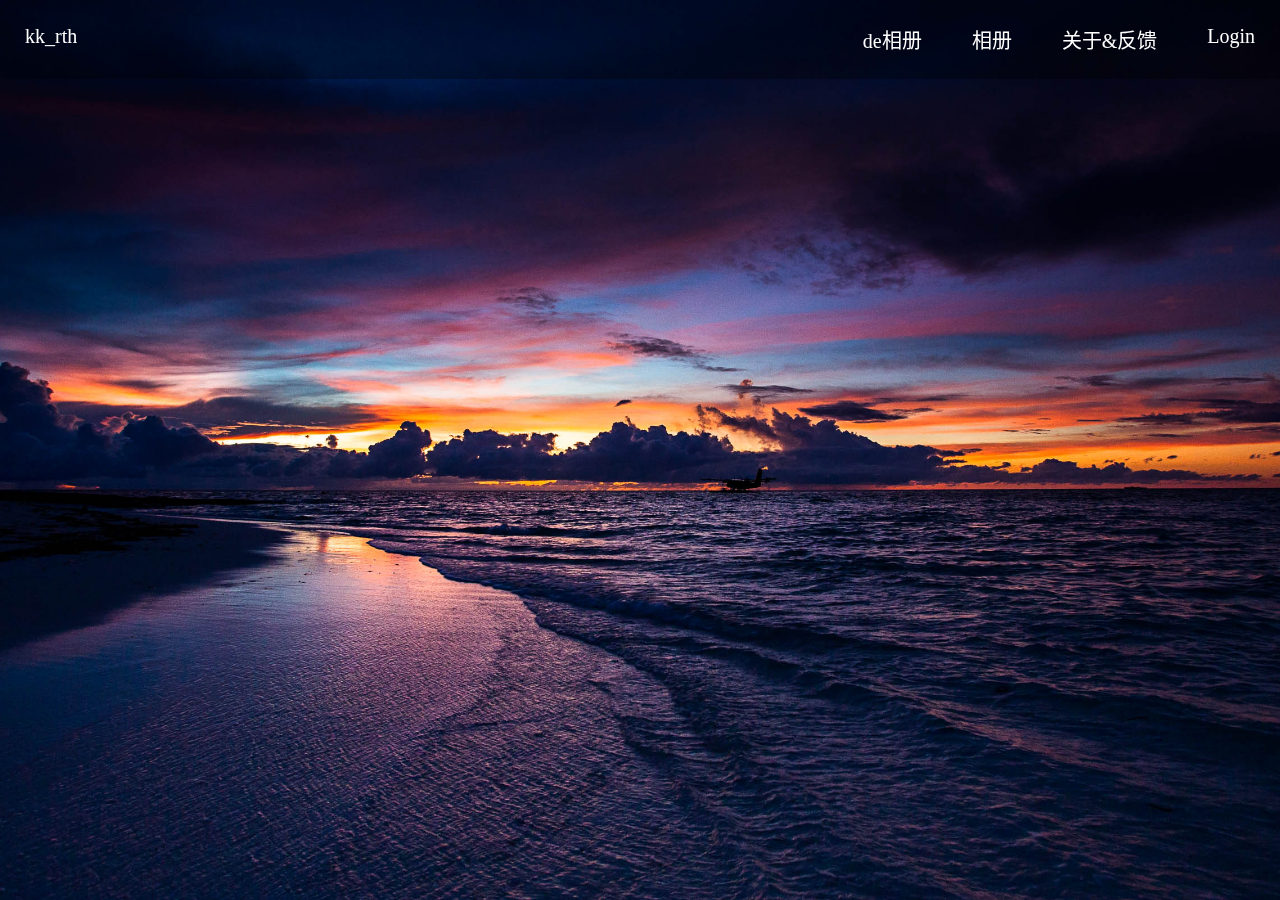
<file: index.html>
<!DOCTYPE html>
<html lang="zh-cn">

<head>
    <link rel="stylesheet" href="css/index.css">
    <meta charset="UTF-8">
    <meta name="viewport" content="width=device-width, initial-scale=1.0">
    <link rel="shortcut icon" href="indexpic/logo.ico" type="image/x-icon">
    <title>kk_web</title>
</head>

<body>
    <div id="background"></div>

    <ul>
        <li style="float:left"><a class="logo" href="index.html">kk_rth</a></li>
        <li><a href="#about">Login</a></li>
        <li><a href="feedback.html">关于&反馈</a></li>
        <li><a href="html/album.html">相册</a></li>
        <li><a href="html/ayrth.html">de相册</li>
    </ul>

</body>

</html>
</file>
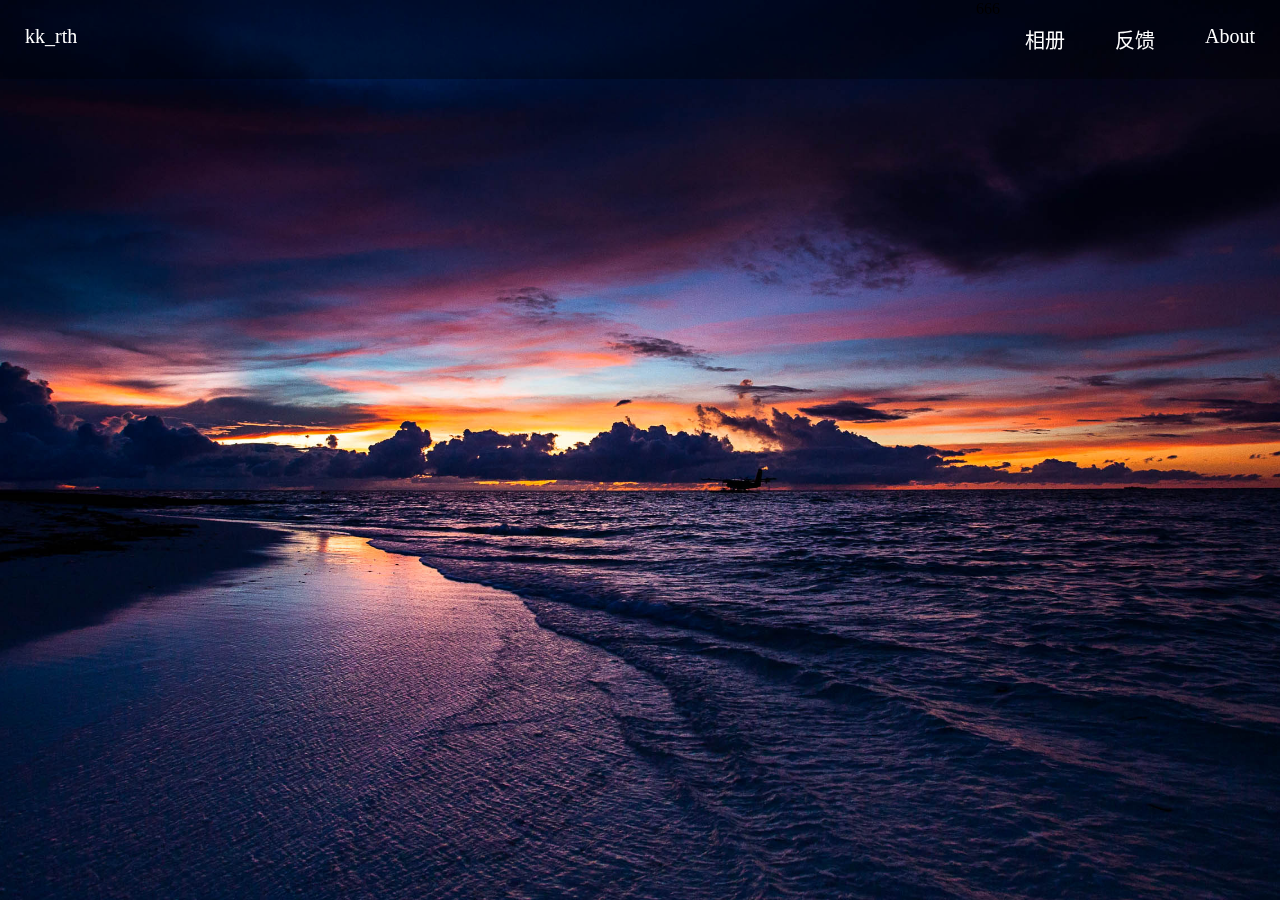
<file: html/index.html>
<!DOCTYPE html>
<html lang="zh-cn">

<head>
    <link rel="stylesheet" href="../css/index.css">
    <meta charset="UTF-8">
    <meta name="viewport" content="width=device-width, initial-scale=1.0">
    <link rel="shortcut icon" href="../indexpic/logo.ico" type="image/x-icon">
    <title>kk_web</title>
</head>

<body>
    <div id="background"></div>

    <ul>
        <li style="float:left"><a class="logo" href="index.html">kk_rth</a></li>
        <li><a href="#about">About</a></li>
        <li><a href="feedback.html">反馈</a></li>
        <li><a href="album.html">相册</a></li>
        <li>
            666
        </li>
    </ul>



</body>

</html>
</file>
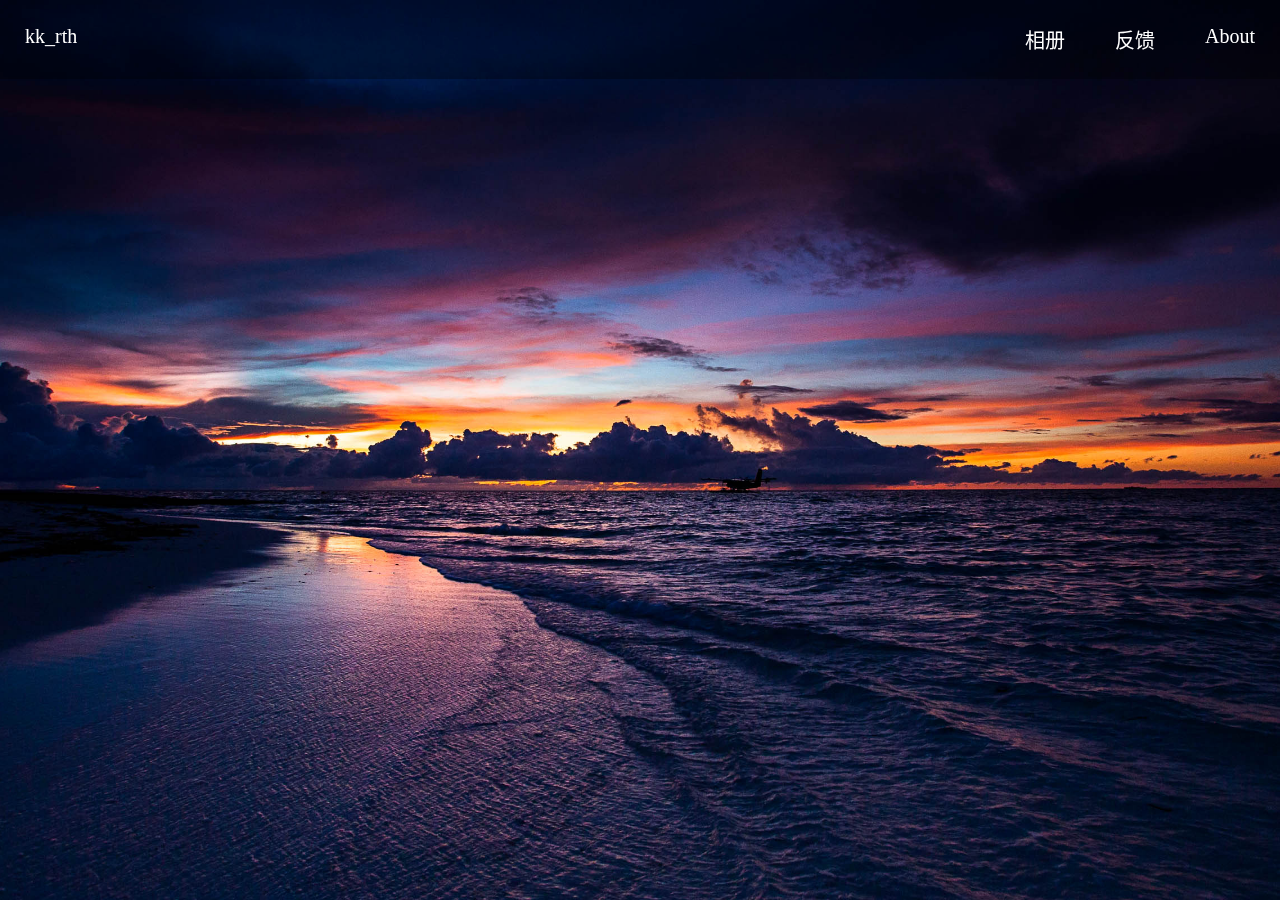
<file: html/album.html>
<!DOCTYPE html>
<html lang="zh-cn">

<head>
    <link rel="stylesheet" href="../css/album.css">
    <meta charset="UTF-8">
    <meta name="viewport" content="width=device-width, initial-scale=1.0">
    <link rel="shortcut icon" href="../indexpic/logo.ico" type="image/x-icon">
    <title>kk_web</title>
</head>

<body>
    <div id="background"></div>

    <ul>
        <li style="float:left"><a class="logo" href="index.html">kk_rth</a></li>
        <li><a href="#about">About</a></li>
        <li><a href="feedback.html">反馈</a></li>
        <li><a href="album.html">相册</a></li>
    </ul>



</body>

</html>
</file>
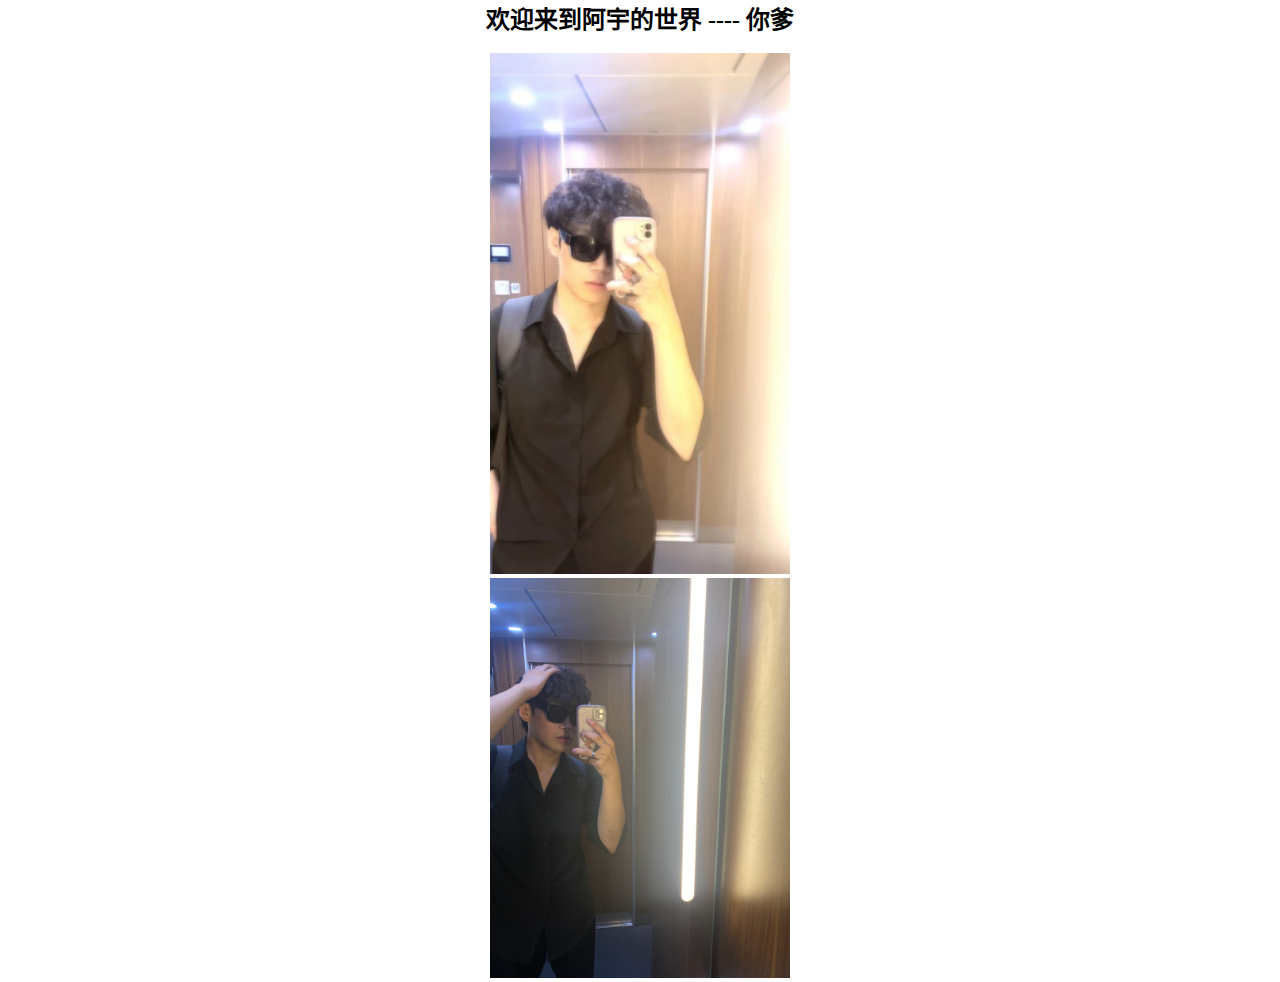
<file: html/ayrth.html>
<!DOCTYPE html>
<html lang="zh-cn">

<head>
    <meta charset="UTF-8">
    <meta name="viewport" content="width=device-width, initial-scale=1.0">
    <link rel="stylesheet" href="ayrth.css">
    <title>欢迎来到阿宇的世界</title>
</head>

<body>

    <div id="aaa">
        <h2>欢迎来到阿宇的世界 ---- 你爹</h2><br>
        <img src="xxy_1.jpg" width="300"><br>
        <img src="xxy_2.jpg" width="300">
    </div>

</body>

</html>
</file>
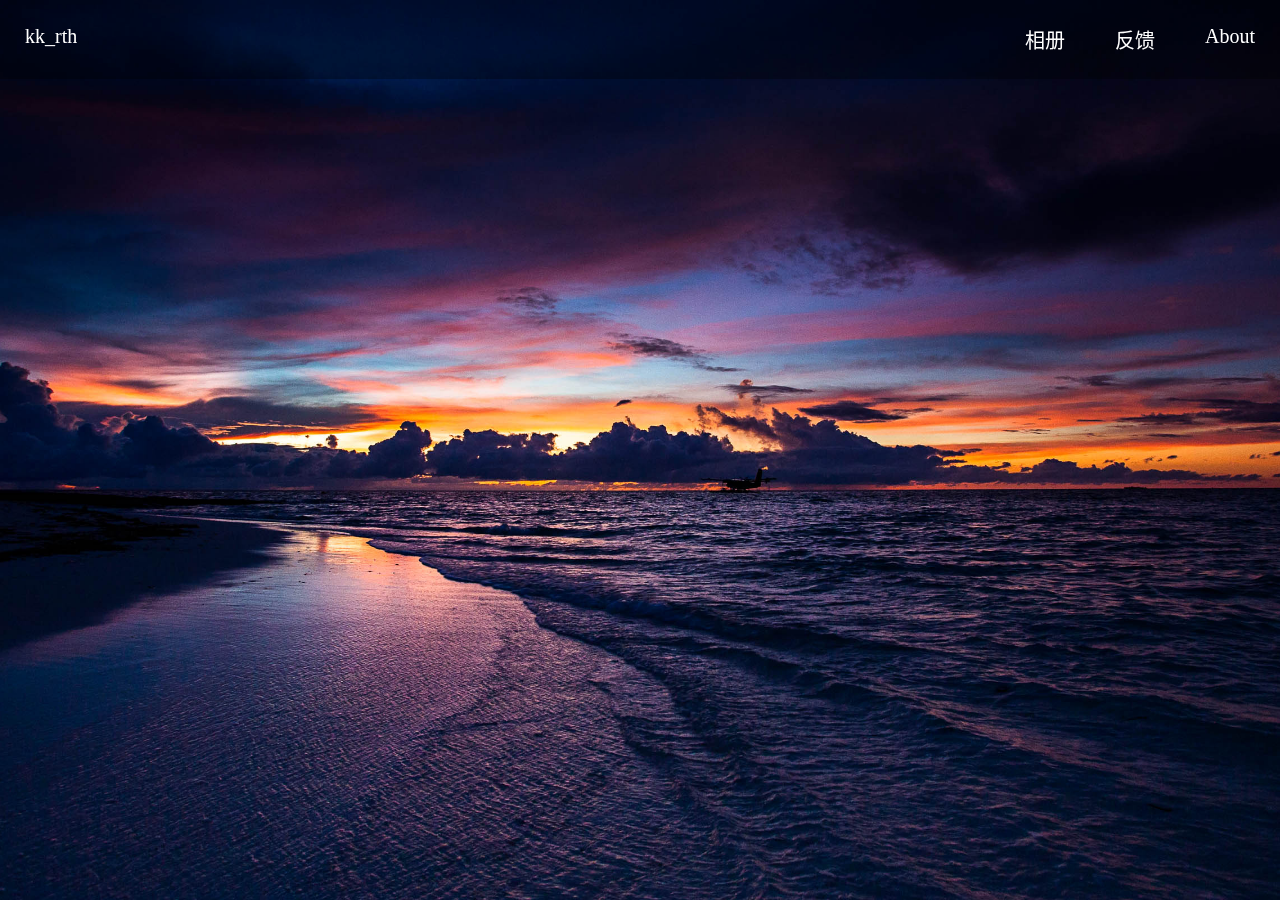
<file: html/feedback.html>
<!DOCTYPE html>
<html lang="zh-cn">

<head>
    <link rel="stylesheet" href="../css/feedback.css">
    <meta charset="UTF-8">
    <meta name="viewport" content="width=device-width, initial-scale=1.0">
    <link rel="shortcut icon" href="../indexpic/logo.ico" type="image/x-icon">
    <title>kk_web</title>
</head>

<body>
    <div id="background"></div>

    <ul>
        <li style="float:left"><a class="logo" href="index.html">kk_rth</a></li>
        <li><a href="#about">About</a></li>
        <li><a href="feedback.html">反馈</a></li>
        <li><a href="album.html">相册</a></li>
    </ul>



</body>

</html>
</file>
<file: css/index.css>
* {
  padding: 0;
  margin: 0;

}


ul {
  list-style-type: none;
  margin: 0;
  padding: 0;
  overflow: hidden;
  background-color: #0000004e;
  position: fixed;
  top: 0;
  width: 100%;
}

li {
  float: right;
  border-radius: 12.5px;
  ;
}

li a {
  display: block;
  color: white;
  text-align: center;
  padding: 25px 25px;
  text-decoration: none;
  font-size: 20px;
}

li a:hover:not(.logo) {
  background-color: #000000;
}

.logo {
  background-color: #d9f50400;
  color: rgba(255, 255, 255);
}

#background {
  background-repeat: no-repeat;
  background-position: center center;
  background-size: cover;
  width: 100vw;
  height: 100vh;
  background-image: url("../indexpic/2.jpg");
}
</file>
<file: css/album.css>
* {
    padding: 0;
    margin: 0;

}


ul {
    list-style-type: none;
    margin: 0;
    padding: 0;
    overflow: hidden;
    background-color: #0000004e;
    position: fixed;
    top: 0;
    width: 100%;
}

li {
    float: right;
    border-radius: 12.5px;
    ;
}

li a {
    display: block;
    color: white;
    text-align: center;
    padding: 25px 25px;
    text-decoration: none;
    font-size: 20px;
}

li a:hover:not(.logo) {
    background-color: #000000;
}

.logo {
    background-color: #d9f50400;
    color: rgba(255, 255, 255);
}

#background {
    background-repeat: no-repeat;
    background-position: center center;
    background-size: cover;
    width: 100vw;
    height: 100vh;
    background-image: url("../indexpic/2.jpg");
}
</file>
<file: html/ayrth.css>
#aaa {
    text-align: center;
    align-items: center;

}

* {
    padding: 0;
    margin: 0;

}


ul {
    list-style-type: none;
    margin: 0;
    padding: 0;
    overflow: hidden;
    background-color: #0000004e;
    position: fixed;
    top: 0;
    width: 100%;
}

li {
    float: right;
    border-radius: 12.5px;
    ;
}

li a {
    display: block;
    color: white;
    text-align: center;
    padding: 25px 25px;
    text-decoration: none;
    font-size: 20px;
}

li a:hover:not(.logo) {
    background-color: #000000;
}

.logo {
    background-color: #d9f50400;
    color: rgba(255, 255, 255);
}

#background {
    background-repeat: no-repeat;
    background-position: center center;
    background-size: cover;
    width: 100vw;
    height: 100vh;
    background-image: url("../indexpic/2.jpg");
}
</file>
<file: css/feedback.css>
* {
    padding: 0;
    margin: 0;

}


ul {
    list-style-type: none;
    margin: 0;
    padding: 0;
    overflow: hidden;
    background-color: #0000004e;
    position: fixed;
    top: 0;
    width: 100%;
}

li {
    float: right;
    border-radius: 12.5px;
    ;
}

li a {
    display: block;
    color: white;
    text-align: center;
    padding: 25px 25px;
    text-decoration: none;
    font-size: 20px;
}

li a:hover:not(.logo) {
    background-color: #000000;
}

.logo {
    background-color: #d9f50400;
    color: rgba(255, 255, 255);
}

#background {
    background-repeat: no-repeat;
    background-position: center center;
    background-size: cover;
    width: 100vw;
    height: 100vh;
    background-image: url("../indexpic/2.jpg");
}
</file>
